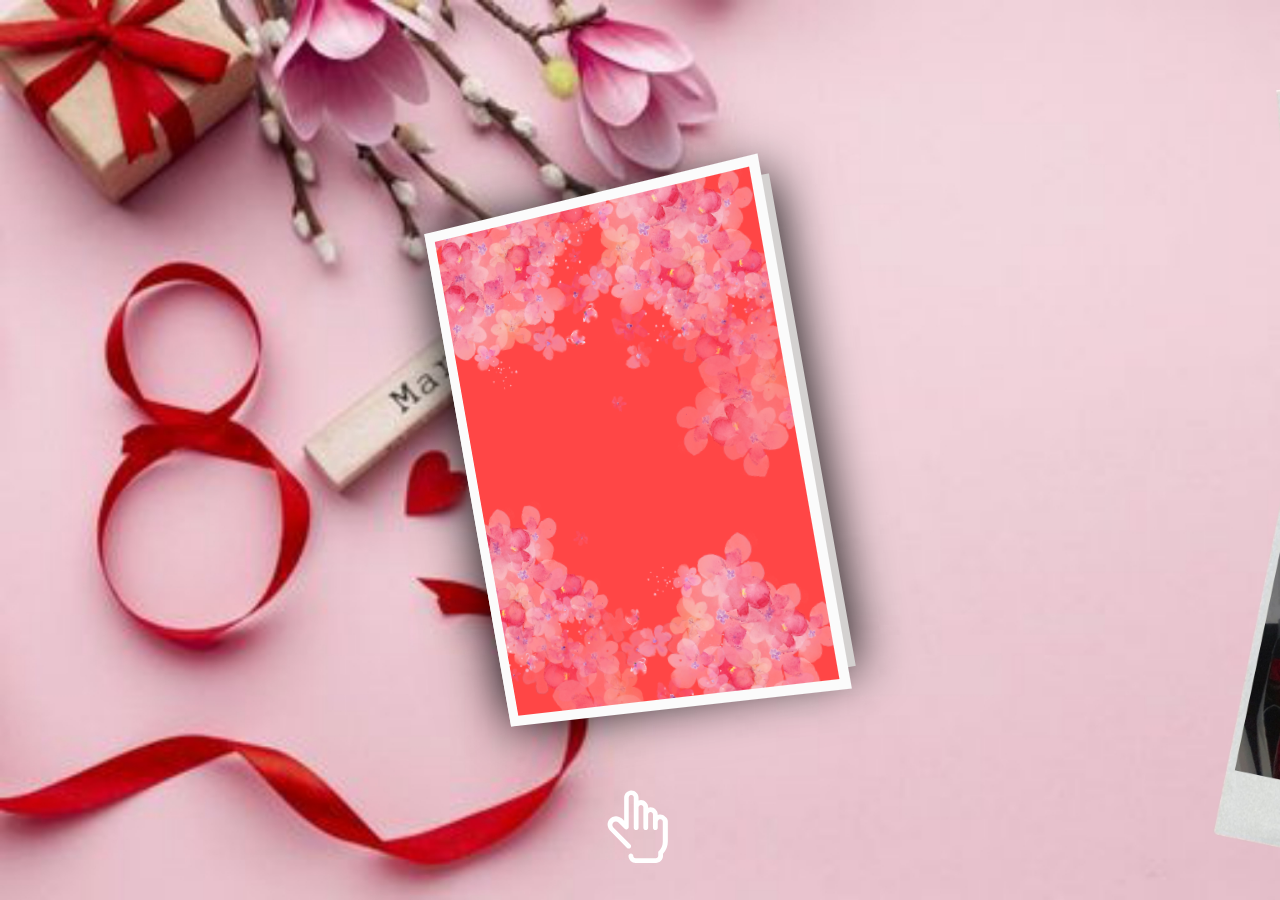
<file: index.html>
<!doctype html>
<html>

<head>
  <meta charset="utf-8">
  <title>Жаныма</title>
  <meta name="description" content="" />
  <meta name="keywords" content="" />
  <meta http-equiv="X-UA-compatible" content="IE=edge">
  <meta name="viewport" content="width=device-width, initial-scale=1, shrink-to-fit=no">
  <meta name="format-detection" content="telephone=no">
  <link href="https://fonts.googleapis.com/css?family=Open+Sans:400,700" rel="stylesheet">
  <link rel="stylesheet" type="text/css" href="normalize.css">
  <link rel="stylesheet" type="text/css" href="main.css">
  <script src="https://ajax.googleapis.com/ajax/libs/jquery/3.2.1/jquery.min.js"></script>
  <script src="script.js"></script>
</head>
<body>
<script>
  var articleLink = '/scripts/other/479-otkrytka-s-novym-godom.html';
</script>
  <div class="card">
    <div class="card-page cart-page-front">
      <div class="card-page cart-page-outside"></div>
      <div class="card-page cart-page-inside">
        <span class="merry-christmas">
          <img src="img/era.png" alt="">
        </span>
      </div>
    </div>
    <div class="card-page cart-page-bottom">
      <h3 class="card-page__title">Мерекеңмен құттықтаймын, жаным!</h3>
      <div class="card-page__text">
        <p>Жасыл баққа айналғандай әлемің,</p>
        <p>Бұлбұлдармен сен керемет үн қаттың.</p>
        <p>Көктеміңде келіп жеткен әдемі</p>
        <p>Мерекеңмен құттықтаймын, қымбаттым!</p>
      </div>
    </div>
  </div>
  <span class="click-icon">
    <svg viewBox="0 0 40 40" xmlns="http://www.w3.org/2000/svg"><path fill="#fff" d="M31.6 17.7V26c0 1.9-.7 3.7-2 5.1v.9c0 1.6-1.3 3-3 3h-8.4c-1.6 0-3-1.3-3-3 0-.6.5-1 1-1s1 .4 1 1c0 .5.4 1 1 1h8.4c.5 0 1-.4 1-1v-1.2-.3-.1c0-.1.1-.2.2-.3 1.1-1.1 1.7-2.5 1.7-4v-8.3c0-.3-.1-.5-.3-.7-.1-.1-.5-.4-1-.3-.4.1-.8.6-.8 1.1v2.4c0 .6-.5 1-1 1s-1-.4-1-1v-5.5c0-.3-.1-.5-.3-.7s-.4-.3-.7-.3c-.5 0-1 .5-1 1v5.5c0 .6-.5 1-1 1s-1-.4-1-1v-8.5c0-.3-.1-.5-.3-.7s-.4-.3-.7-.3c-.5 0-1 .5-1 1v8.5c0 .6-.5 1-1 1s-1-.4-1-1V7.7c0-.3-.1-.5-.3-.7-.1-.1-.5-.4-1-.3-.4.1-.8.6-.8 1.1V20c0 .4-.2.8-.6.9-.4.2-.8.1-1.1-.2L11 18.1c-.6-.6-1.6-.6-2.2.1-.5.6-.4 1.5.2 2.1l7 7c.4.4.4 1 0 1.4-.2.2-.5.3-.7.3-.3 0-.5-.1-.7-.3l-7-7.1c-1.3-1.3-1.5-3.5-.3-4.8C8 16 9 15.5 10 15.5c.9 0 1.8.4 2.5 1l.9.9V7.9c0-1.4.9-2.7 2.3-3 1-.3 2.1 0 2.8.8.6.6.9 1.3.9 2.1V9c.3-.1.7-.2 1-.2.8 0 1.5.3 2.1.9s.9 1.3.9 2.1v.2c.3-.1.7-.2 1-.2.8 0 1.5.3 2.1.9s.9 1.3.9 2.1v.2c.1 0 .2-.1.3-.1 1-.3 2.1 0 2.8.8.8.5 1.1 1.3 1.1 2z"/></svg>
  </span>
</body>
</html>
</file>
<file: main.css>
* {
  box-sizing: border-box;
}

body {
  background-color: #FF69B4;
  background-image: url("sx.jpg");
  background-repeat: no-repeat;
  background-size: cover;
  height: 100vh;
  margin: 0;
  padding: 0;
  overflow: hidden;
  font-family: 'Open Sans', sans-serif;
}

.card {
  -webkit-perspective: 1500px;
  perspective: 1500px;
  position: absolute;
  left: calc(50% - 175px);
  top: calc(50% - 250px);
  -webkit-transition-property: -webkit-transform;
  transition-property: -webkit-transform;
  transition-property: transform;
  transition-property: transform, -webkit-transform;
  -webkit-transition-duration: 1s;
  transition-duration: 1s;
  -webkit-transition-timing-function: cubic-bezier(0.68, -0.55, 0.265, 1.55);
  transition-timing-function: cubic-bezier(0.68, -0.55, 0.265, 1.55);
  -webkit-transition-delay: initial;
  transition-delay: initial;
  -webkit-transform: rotate(-10deg) translate(0, 0);
  transform: rotate(-10deg) translate(0, 0);
  -webkit-animation: cardIn 1s alternate cubic-bezier(0.87, -0.41, 0.19, 1.44);
  animation: cardIn 1s alternate cubic-bezier(0.87, -0.41, 0.19, 1.44);
}

@media (max-width: 767px) {
  .card {
    left: calc(50% - 115px);
    top: calc(50% - 164.5px);
  }
}

@media (max-width: 479px) {
  .card {
    left: calc(50% - 75px);
    top: calc(50% - 107px);
  }
}

.card:before {
  content: "";
  display: block;
  position: absolute;
  left: 0;
  top: 0;
  width: 100%;
  height: 100%;
  box-shadow: 0 0 50px #000;
  -webkit-transition: all 0.5s ease-in-out;
  transition: all 0.5s ease-in-out;
}

.card.is-opened {
  -webkit-transform: rotate(0deg) translate(175px, 0);
  transform: rotate(0deg) translate(175px, 0);
}

@media (max-width: 767px) {
  .card.is-opened {
    -webkit-transform: rotate(0deg) translate(115px, 0);
    transform: rotate(0deg) translate(115px, 0);
  }
}

@media (max-width: 479px) {
  .card.is-opened {
    -webkit-transform: rotate(0deg) translate(75px, 0);
    transform: rotate(0deg) translate(75px, 0);
  }
}

.card.is-opened .cart-page-front {
  -webkit-transform: rotateY(-180deg);
  transform: rotateY(-180deg);
}

@-webkit-keyframes cardIn {
  0% {
    opacity: 0;
    -webkit-transform: rotate(-10deg) translate(0, -100%);
    transform: rotate(-10deg) translate(0, -100%);
  }
  25% {
    opacity: 1;
  }
  100% {
    opacity: 1;
    -webkit-transform: rotate(-10deg) translate(0, 0);
    transform: rotate(-10deg) translate(0, 0);
  }
}

@keyframes cardIn {
  0% {
    opacity: 0;
    -webkit-transform: rotate(-10deg) translate(0, -100%);
    transform: rotate(-10deg) translate(0, -100%);
  }
  25% {
    opacity: 1;
  }
  100% {
    opacity: 1;
    -webkit-transform: rotate(-10deg) translate(0, 0);
    transform: rotate(-10deg) translate(0, 0);
  }
}

.card, .card-page {
  width: 350px;
  height: 500px;
}

@media (max-width: 767px) {
  .card, .card-page {
    width: 230px;
    height: 329px;
  }
}

@media (max-width: 479px) {
  .card, .card-page {
    width: 150px;
    height: 214px;
  }
}

.card-page {
  -webkit-transition: -webkit-transform 1s ease-in-out;
  transition: -webkit-transform 1s ease-in-out;
  transition: transform 1s ease-in-out;
  transition: transform 1s ease-in-out, -webkit-transform 1s ease-in-out;
  cursor: pointer;
  position: absolute;
  outline: 1px solid transparent;
}

.cart-page-front {
  -webkit-transform-origin: 0 50% 0;
  transform-origin: 0 50% 0;
  -webkit-transform-style: preserve-3d;
  transform-style: preserve-3d;
  -webkit-transform: rotateY(-20deg);
  transform: rotateY(-20deg);
  z-index: 2;
}

.cart-page-outside, .cart-page-inside {
  position: absolute;
  -webkit-backface-visibility: hidden;
}

.cart-page-outside {
  border: 10px solid #fbfbfb;
  background: #c72320 url("img/mn.png") no-repeat center;
  background-size: cover;
  width: 100%;
  height: 100%;
}

@media (max-width: 767px) {
  .cart-page-outside {
    border: 5px solid #fbfbfb;
  }
}

.cart-page-inside,
.cart-page-bottom {
  background-color: #d4d1d0;
  background-image: url("pattern.png");
  border: 20px solid #d4d1d0;
  display: -webkit-box;
  display: -moz-box;
  display: box;
  display: -moz-flex;
  display: -ms-flexbox;
  display: flex;
  -webkit-box-pack: center;
  box-pack: center;
  -moz-justify-content: center;
  -ms-justify-content: center;
  -o-justify-content: center;
  justify-content: center;
  -ms-flex-pack: center;
  -webkit-box-align: center;
  box-align: center;
  -moz-align-items: center;
  -ms-align-items: center;
  -o-align-items: center;
  align-items: center;
  -ms-flex-align: center;
  text-align: center;
}
.cart-page-bottom{
  flex-direction: column;
}
.card-page__title{
  font-size: 20px;
  color: #D50000;
}
@media (max-width: 767px) {
  .cart-page-inside,
  .cart-page-bottom {
    border: 10px solid #d4d1d0;
  }
}

.cart-page-inside {
  -webkit-transform: rotateY(-180deg);
  transform: rotateY(-180deg);
  border-right: none !important;
  background-position: 0px 80px;
}

@media (max-width: 767px) {
  .cart-page-inside {
    background-position: 0px 30px;
  }
}

@media (max-width: 479px) {
  .cart-page-inside {
    background-position: 0px 30px;
  }
}

.cart-page-bottom {
  z-index: 1;
  border-left: none !important;
  background-position: -22px 80px;
}

@media (max-width: 767px) {
  .cart-page-bottom {
    background-position: 85px 30px;
  }
}

@media (max-width: 479px) {
  .cart-page-bottom {
    background-position: 0px 30px;
  }
}

.merry-christmas {
  -webkit-transform: rotate(-20deg);
  transform: rotate(-20deg);
}

.merry-christmas img {
  width: 320px;
  height: auto;
}

@media (max-width: 767px) {
  .merry-christmas img {
    width: 200px;
  }
}

@media (max-width: 479px) {
  .merry-christmas img {
    width: 140px;
  }
}

.click-icon {
  position: absolute;
  left: 50%;
  -webkit-transform: translate(-50%, 0);
  transform: translate(-50%, 0);
  bottom: 20px;
  -webkit-animation: iconAnimation 1s infinite alternate ease-in-out;
  animation: iconAnimation 1s infinite alternate ease-in-out;
  -webkit-transition: opacity 0.5s ease-in-out;
  transition: opacity 0.5s ease-in-out;
  opacity: 1;
}

.click-icon svg {
  width: 96px;
  height: 96px;
}

@media (max-width: 767px) {
  .click-icon svg {
    width: 72px;
    height: 72px;
  }
}

@media (max-width: 479px) {
  .click-icon svg {
    width: 48px;
    height: 48px;
  }
}

.click-icon.is-hidden {
  opacity: 0;
}

@-webkit-keyframes iconAnimation {
  0% {
    -webkit-transform: translate(-50%, 0);
    transform: translate(-50%, 0);
  }
  100% {
    -webkit-transform: translate(-50%, 10px);
    transform: translate(-50%, 10px);
  }
}

@keyframes iconAnimation {
  0% {
    -webkit-transform: translate(-50%, 0);
    transform: translate(-50%, 0);
  }
  100% {
    -webkit-transform: translate(-50%, 10px);
    transform: translate(-50%, 10px);
  }
}

p {
  font-size: 16px;
  line-height: 1.2em;
  padding-left: 10px;
}

@media (max-width: 767px) {
  .card-page__title{
    font-size: 16px;
  }
  p {
    font-size: 10px;
  }
}

@media (max-width: 479px) {
  .card-p
}
p {
    font-size: 14px;
    font-weight: 530;
    text-shadow: 0.6em 0.4em 1em;
  }
</file>
